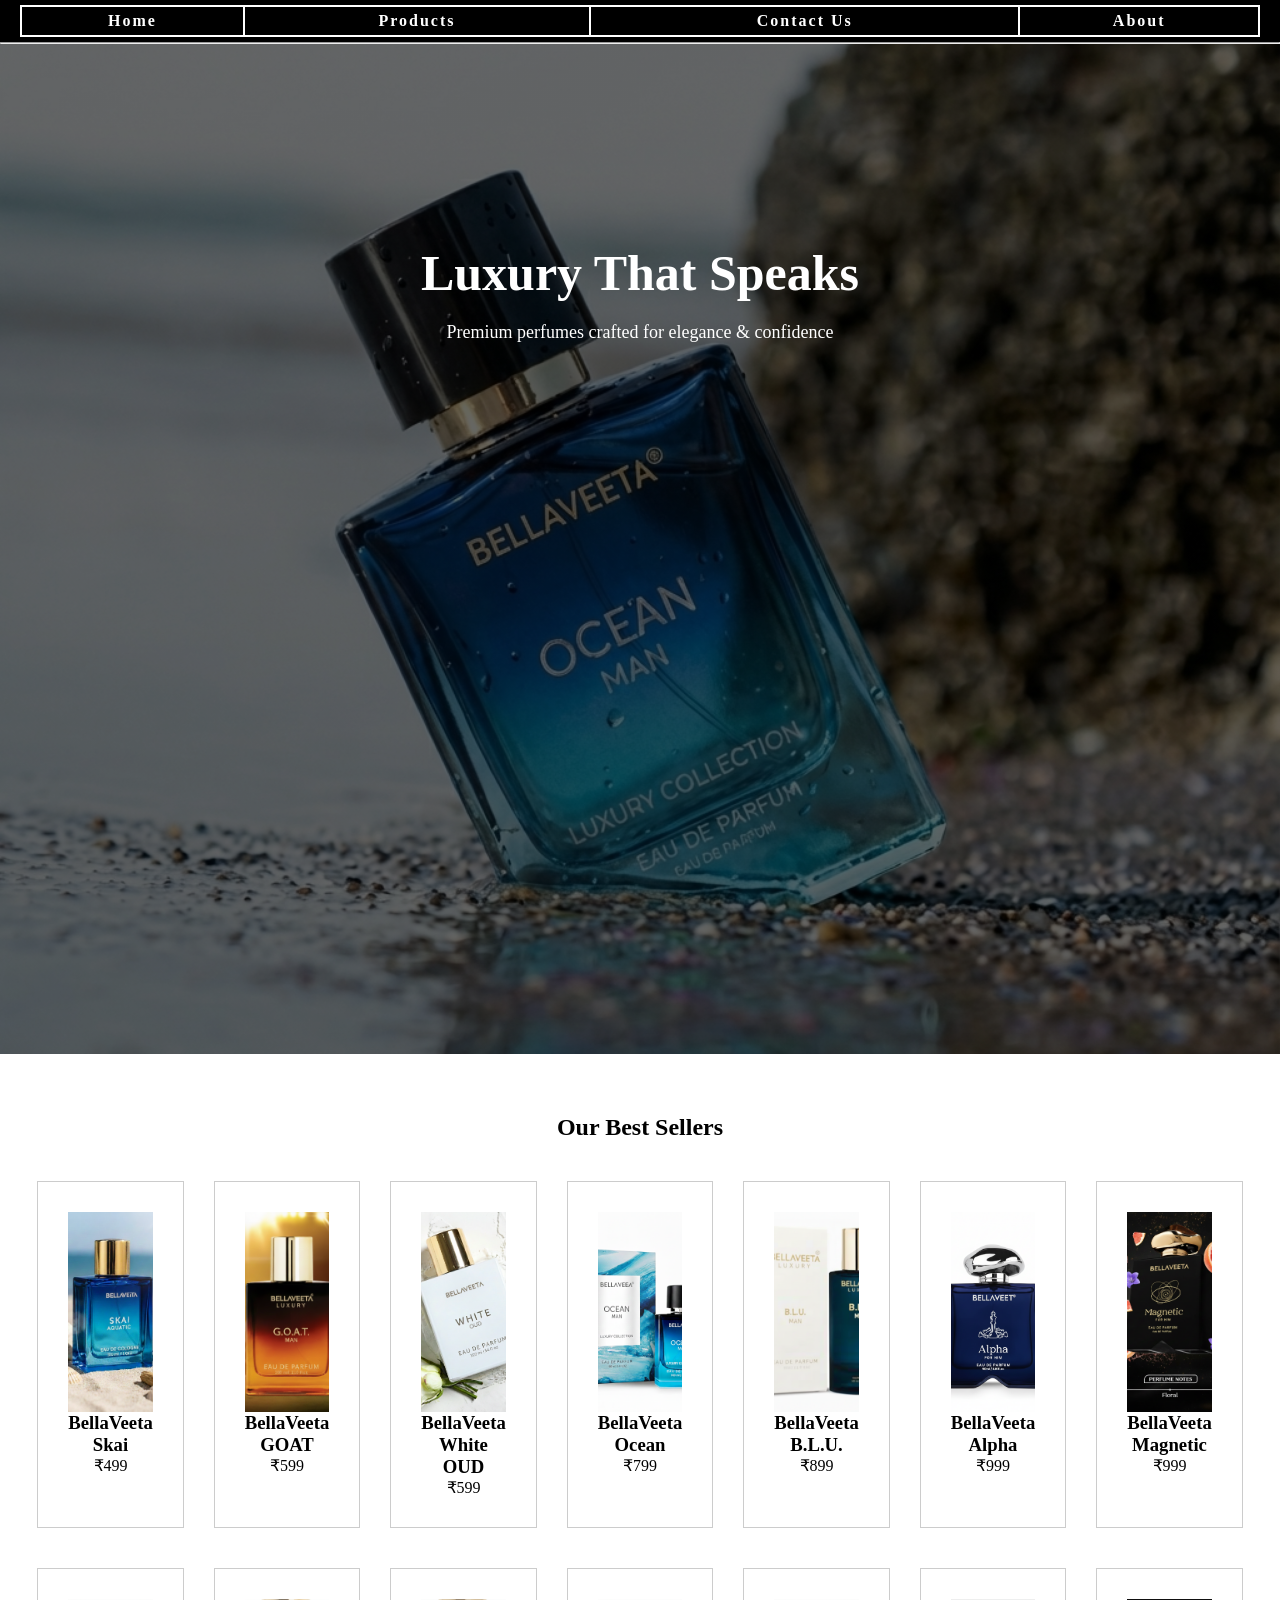
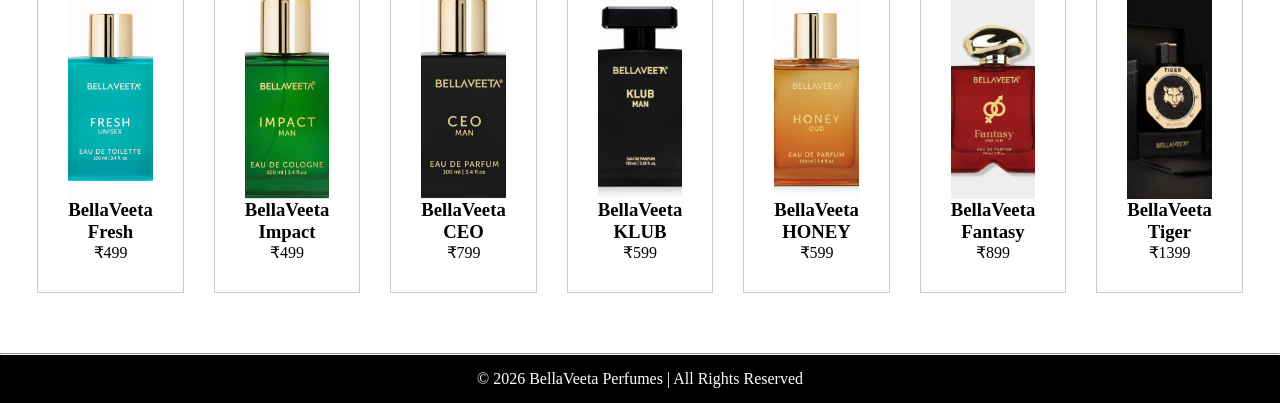
<file: index.html>
<html>
<head>
    <title>BellaVeeta</title>
    <link rel="stylesheet" href="web.css">
</head>
<body>
    <header>
        <div class="nav">
            <table>
                <tr>
                    <th><a href="myweb/home.html">Home</a></th>
                    <th><a href="http://127.0.0.1:5500/products.html">Products</a></th>
                    <th><a href="http://127.0.0.1:5500/contact.html">Contact Us</a></th>
                    <th><a href="http://127.0.0.1:5500/about.html">About</a></th>
                </tr>
            </table>
        </div>
    </header>
    <hr>
    <section class="hero">
        <h1>Luxury That Speaks</h1>
        <p>Premium perfumes crafted for elegance & confidence</p>       
    </section>
    <section class="products">
        <h2>Our Best Sellers</h2>

        <div class="product-box">
            <div class="card">
                <img src="skai.png" alt="BellaVeeta SKAI">
                <h3>BellaVeeta Skai </h3>
                <p>₹499</p>
            </div>

            <div class="card">
                <img src="goat.png" alt="BellaVeeta GOAT">
                <h3>BellaVeeta GOAT</h3>
                <p>₹599</p>
            </div>

            <div class="card">
                <img src="white.png" alt="BellaVeeta White OUD">
                <h3>BellaVeeta White OUD</h3>
                <p>₹599</p>
            </div>
            <div class="card">
                <img src="ocean.png" alt="BellaVeeta Ocean">
                <h3>BellaVeeta Ocean</h3>
                <p>₹799</p>
            </div>
            <div class="card">
                <img src="blu.png" alt="BellaVeeta B.L.U.">
                <h3>BellaVeeta B.L.U.</h3>
                <p>₹899</p>
            </div>
            <div class="card">
                <img src="alpha.png" alt="BellaVeeta Alpha">
                <h3>BellaVeeta Alpha</h3>
                <p>₹999</p>
            </div>
            <div class="card">
                <img src="magnetic.png" alt="BellaVeeta Magnetic">
                <h3>BellaVeeta Magnetic</h3>
                <p>₹999</p>
            </div>
        </div>
        <div class="product-box">
             <div class="card">
                <img src="fresh.png" alt="BellaVeeta Fresh">
                <h3>BellaVeeta Fresh</h3>
                <p>₹499</p>
            </div>
             <div class="card">
                <img src="impact.png" alt="BellaVeeta Impact">
                <h3>BellaVeeta Impact</h3>
                <p>₹499</p>
            </div>
             <div class="card">
                <img src="ceo.png" alt="BellaVeeta CEO">
                <h3>BellaVeeta CEO</h3>
                <p>₹799</p>
            </div>
             <div class="card">
                <img src="klub.png" alt="BellaVeeta KLUB">
                <h3>BellaVeeta KLUB</h3>
                <p>₹599</p>
            </div>
             <div class="card">
                <img src="honey.png" alt="BellaVeeta HONEY">
                <h3>BellaVeeta HONEY</h3>
                <p>₹599</p>
            </div>
             <div class="card">
                <img src="fantasy.png" alt="BellaVeeta Fantasy">
                <h3>BellaVeeta Fantasy</h3>
                <p>₹899</p>
            </div>
             <div class="card">
                <img src="tiger.png" alt="BellaVeeta Tiger">
                <h3>BellaVeeta Tiger</h3>
                <p>₹1399</p>
            </div>

        </div>
    </section>
    <hr>
    <footer>
        <p>© 2026 BellaVeeta Perfumes | All Rights Reserved</p>
    </footer>
</body>
</html>
</file>
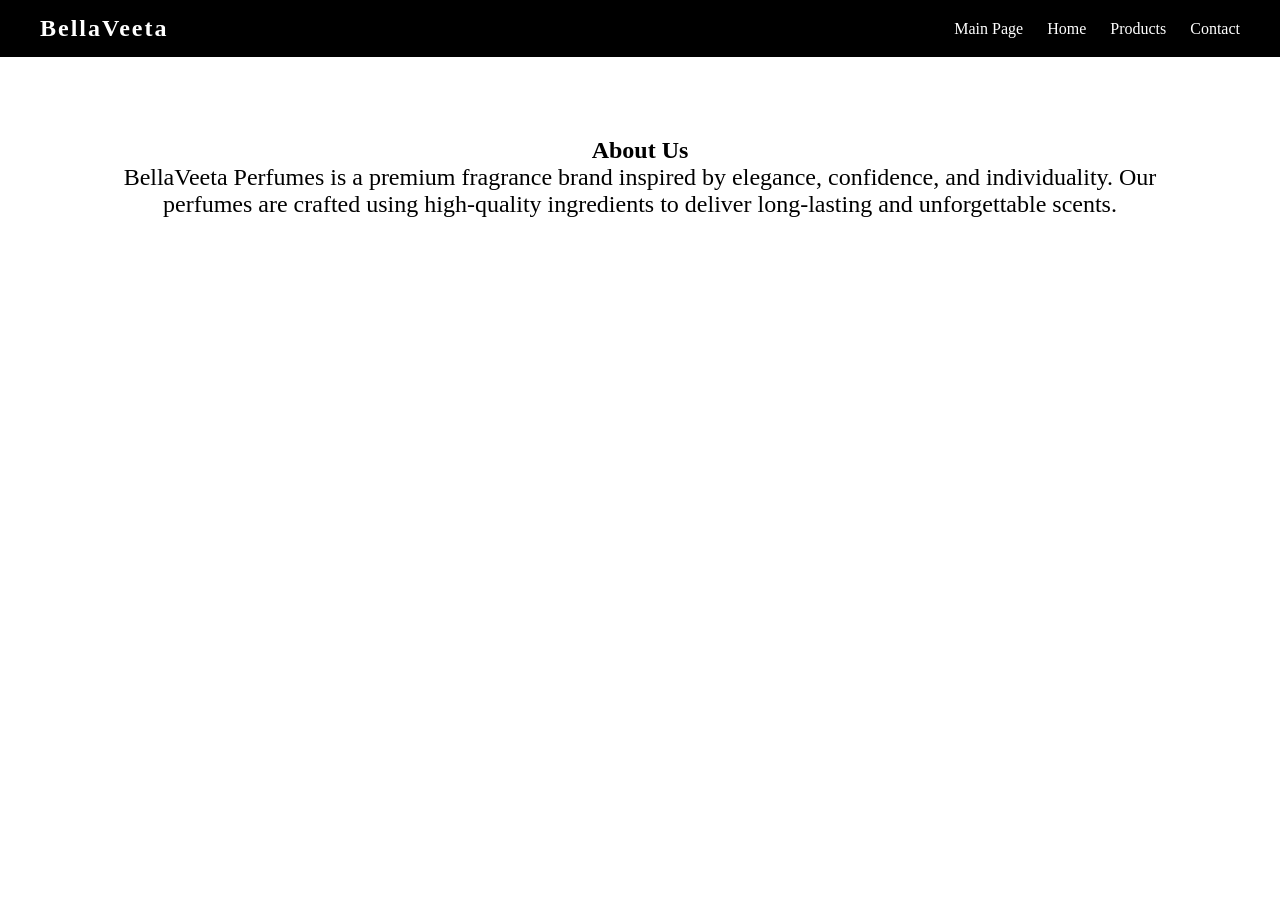
<file: about.html>
<!DOCTYPE html>
<html>
<head>
    <title>About BellaVeeta</title>
    <link rel="stylesheet" href="style.css">
</head>
<body>

<nav>
    <h2 class="logo">BellaVeeta</h2>
    <ul>
        <li><a href="http://127.0.0.1:5500/web.html">Main Page</a></li>
        <li><a href="http://127.0.0.1:5500/home.html">Home</a></li>
        <li><a href="http://127.0.0.1:5500/products.html">Products</a></li>
        <li><a href="http://127.0.0.1:5500/contact.html">Contact</a></li>
    </ul>
</nav>

<section class="about">
    <h2>About Us</h2>
    <p style="font-size: x-large;">
        BellaVeeta Perfumes is a premium fragrance brand inspired by elegance,
        confidence, and individuality.  
        Our perfumes are crafted using high-quality ingredients to deliver
        long-lasting and unforgettable scents.
    <p>
</section>

</body>
</html>
</file>
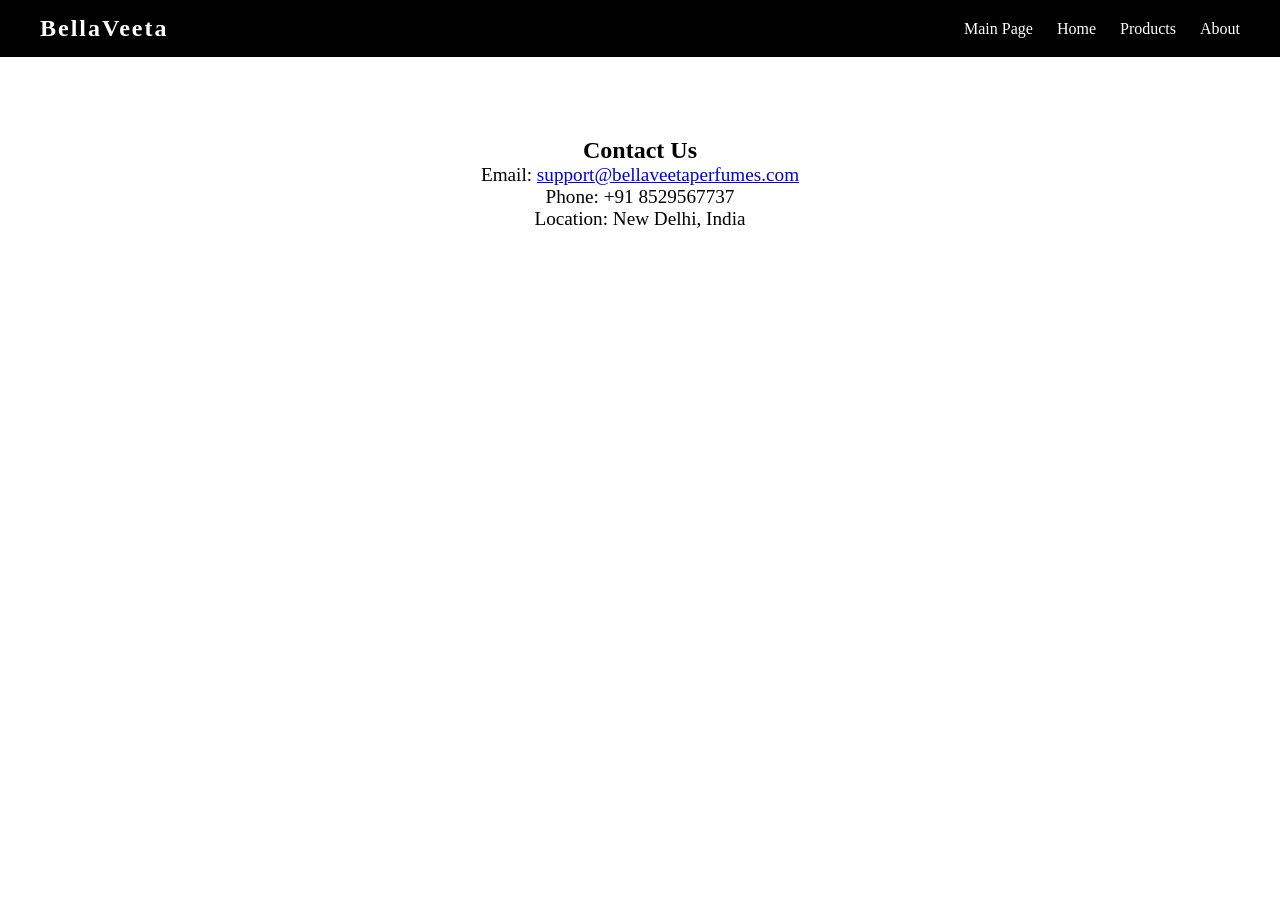
<file: contact.html>
<!DOCTYPE html>
<html>
<head>
    <title>Contact Us</title>
    <link rel="stylesheet" href="style.css">
    <style>
        p{
            font-size: larger;
        }
    </style>
</head>
<body>

<nav>
    <h2 class="logo">BellaVeeta</h2>
    <ul>
        <li><a href="http://127.0.0.1:5500/web.html">Main Page</a></li>
        <li><a href="http://127.0.0.1:5500/home.html">Home</a></li>
        <li><a href="http://127.0.0.1:5500/products.html">Products</a></li>
        <li><a href="http://127.0.0.1:5500/about.html">About</a></li>
    </ul>
</nav>

<section class="contact">
    <h2>Contact Us</h2>
    <p>Email: <a href="support@bellaveetaperfumes.com">support@bellaveetaperfumes.com</a></p>
    <p>Phone: +91 8529567737</p>
    <p>Location: New Delhi, India</p>
</section>

</body>
</html>
</file>
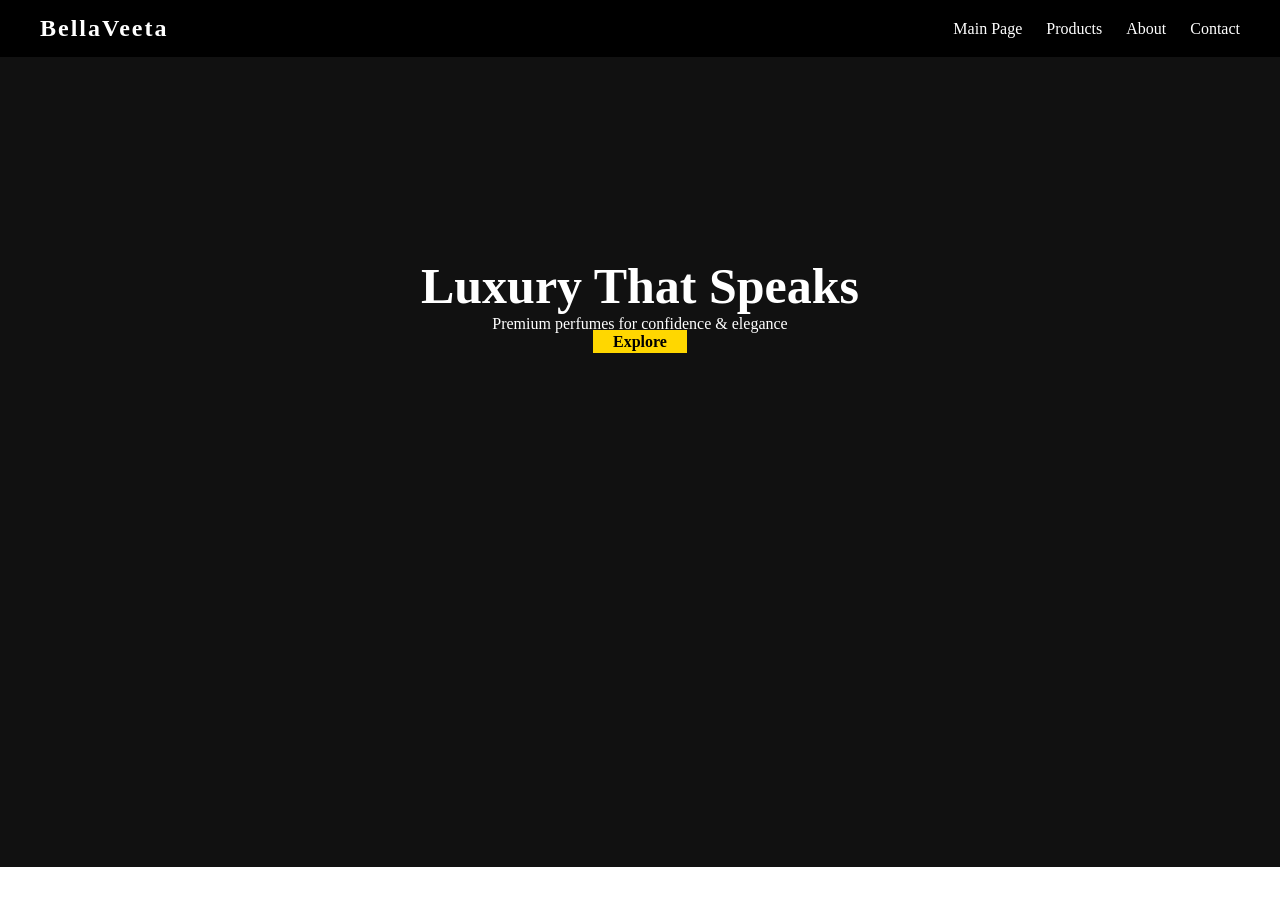
<file: home.html>
<html>
<head>
   
    <title>BellaVeeta-Home</title>
    <link rel="stylesheet" href="style.css">
</head>
<body>
    <nav>
    <h2 class="logo">BellaVeeta</h2>
    <ul>
        <li><a href="http://127.0.0.1:5500/web.html">Main Page</a></li>
        <li><a href="http://127.0.0.1:5500/products.html">Products</a></li>
        <li><a href="http://127.0.0.1:5500/about.html">About</a></li>
        <li><a href="http://127.0.0.1:5500/contact.html">Contact</a></li>
    </ul>
</nav>
<section class="hero">
    <h1>Luxury That Speaks</h1>
    <p>Premium perfumes for confidence & elegance</p>
    <a href="products.html" class="btn">Explore</a>
</section>
    
</body>
</html>
</file>
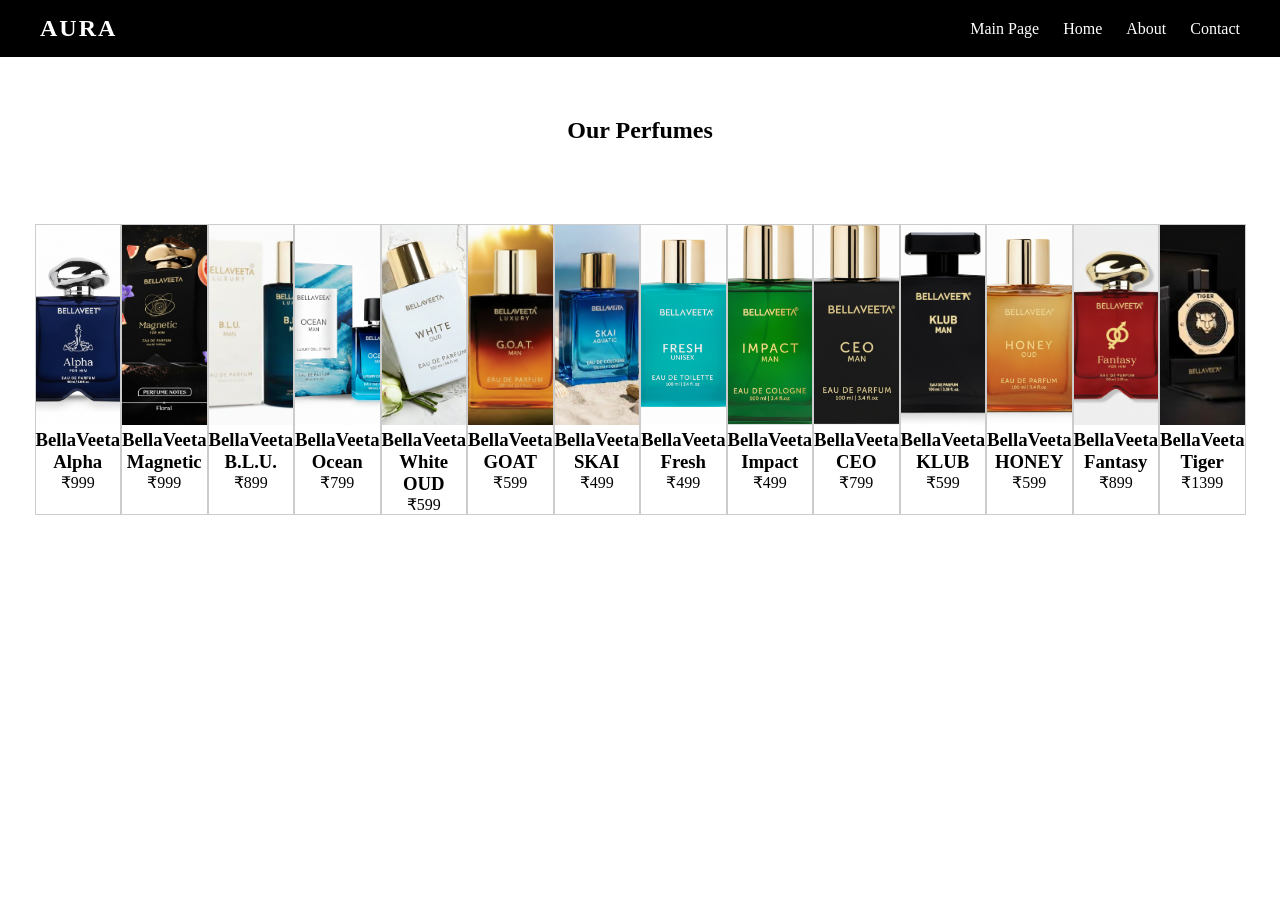
<file: products.html>
<!DOCTYPE html>
<html>
<head>
    <title>Our Products</title>
    <link rel="stylesheet" href="style.css">
</head>
<body>

<nav>
    <h2 class="logo">AURA</h2>
    <ul>
        <li><a href="http://127.0.0.1:5500/web.html">Main Page</a></li>
        <li><a href="http://127.0.0.1:5500/home.html">Home</a></li>
        <li><a href="http://127.0.0.1:5500/about.html">About</a></li>
        <li><a href="http://127.0.0.1:5500/contact.html">Contact</a></li>
    </ul>
</nav>

<section class="products">
    <h2>Our Perfumes</h2>

    <div class="product-box">
        <div class="card">
            <img src="alpha.png">
            <h3>BellaVeeta Alpha</h3>
            <p>₹999</p>
        </div>

        <div class="card">
            <img src="magnetic.png">
            <h3>BellaVeeta Magnetic</h3>
            <p>₹999</p>
        </div>

        <div class="card">
            <img src="blu.png">
            <h3>BellaVeeta B.L.U.</h3>
            <p>₹899</p>
        </div>
        <div class="card">
            <img src="ocean.png">
            <h3>BellaVeeta Ocean</h3>
            <p>₹799</p>
        </div>
        <div class="card">
            <img src="white.png">
            <h3>BellaVeeta White OUD</h3>
            <p>₹599</p>
        </div>
        <div class="card">
            <img src="goat.png">
            <h3>BellaVeeta GOAT</h3>
            <p>₹599</p>
        </div>
        <div class="card">
            <img src="skai.png">
            <h3>BellaVeeta SKAI</h3>
            <p>₹499</p>
        </div>
        
             <div class="card">
                <img src="fresh.png" alt="BellaVeeta Fresh">
                <h3>BellaVeeta Fresh</h3>
                <p>₹499</p>
            </div>
             <div class="card">
                <img src="impact.png" alt="BellaVeeta Impact">
                <h3>BellaVeeta Impact</h3>
                <p>₹499</p>
            </div>
             <div class="card">
                <img src="ceo.png" alt="BellaVeeta CEO">
                <h3>BellaVeeta CEO</h3>
                <p>₹799</p>
            </div>
             <div class="card">
                <img src="klub.png" alt="BellaVeeta KLUB">
                <h3>BellaVeeta KLUB</h3>
                <p>₹599</p>
            </div>
             <div class="card">
                <img src="honey.png" alt="BellaVeeta HONEY">
                <h3>BellaVeeta HONEY</h3>
                <p>₹599</p>
            </div>
             <div class="card">
                <img src="fantasy.png" alt="BellaVeeta Fantasy">
                <h3>BellaVeeta Fantasy</h3>
                <p>₹899</p>
            </div>
             <div class="card">
                <img src="tiger.png" alt="BellaVeeta Tiger">
                <h3>BellaVeeta Tiger</h3>
                <p>₹1399</p>
            </div>

    </div>
</section>

</body>
</html>
</file>
<file: web.css>
table{
    border:solid white 2px;
    border-collapse: collapse;
    width: 100%;
    margin: 0;
    padding: 0;

}
table,th{
    border:2px solid rgb(255, 255, 255);    
    height:30px
    
}
*{
    margin: 0;
    padding: 0;
    font-family:Georgia, 'Times New Roman', Times, serif ;
}
.nav {
    background: black;
    color: white;
    padding: 5px 20px;
    display: flex;
    justify-content: space-between;
    align-items: center;
}
th{
    color: aliceblue;
    letter-spacing: 2px;
}
table tr th a {
    color: white;
    text-decoration: none;
}
.hero {
    height: 90vh;
    background: linear-gradient(rgba(0,0,0,0.6), rgba(0,0,0,0.6)),
                url('perfume.png');
    background-size: cover;
    background-position: center;
    color: white;
    text-align: center;
    padding-top: 200px;
}
.hero h1 {
    font-size: 50px;
}
.hero p {
    margin: 20px 0;
    font-size: 18px;
}
.products {
    padding: 60px;
    text-align: center;
}
.product-box {
    display: flex;
    justify-content: center;
    margin-top: 40px;
}
.card {
    border: 1px solid #ccc;
    padding: 30px;
    width: 200px;
    margin: 0 15px;
}
.card img {
    width: 100%;
    height: 200px;
    object-fit: cover;
}
footer {
    background: black;
    color: white;
    text-align: center;
    padding: 15px;
}
</file>
<file: style.css>
*{
    margin: 0;
    padding: 0;
    box-sizing: border-box;
    font-family:Cambria, Cochin, Georgia, Times, 'Times New Roman', serif;
}
nav{
    background: black;
    color: white;
    padding: 15px 40px;
    display: flex;
    justify-content: space-between;
    align-items: center;
}
nav ul{
    list-style: none;
}
nav ul li{
    display: inline;
    margin-left: 20px;
}
nav ul li a{
    color: white;
    text-decoration: none;
}
.logo{
    letter-spacing: 2px;
}
.hero{
    height: 90vh;
    background: #111;
    color: white;
    text-align: center;
    padding-top: 200px;
}
.hero h1{
    font-size: 50px;
}
.btn{
    background: gold;
    padding: 3px 20px;
    text-decoration: none;
    color: black;
    font-weight: bolder;
   
}
.products{
    padding: 60px;
    text-align: center;
}
.product-box{
    display: flex;
    justify-content: center;
    margin-top: 40px;
}
.card{
    border: 1px solid #ccc;
    justify-content: center;
    margin-top: 40px;
}
.card img{
    width: 100%;
    height: 200px;
    object-fit: cover;
}
.about, .contact{
    padding: 80px;
    text-align: center;
}
</file>
